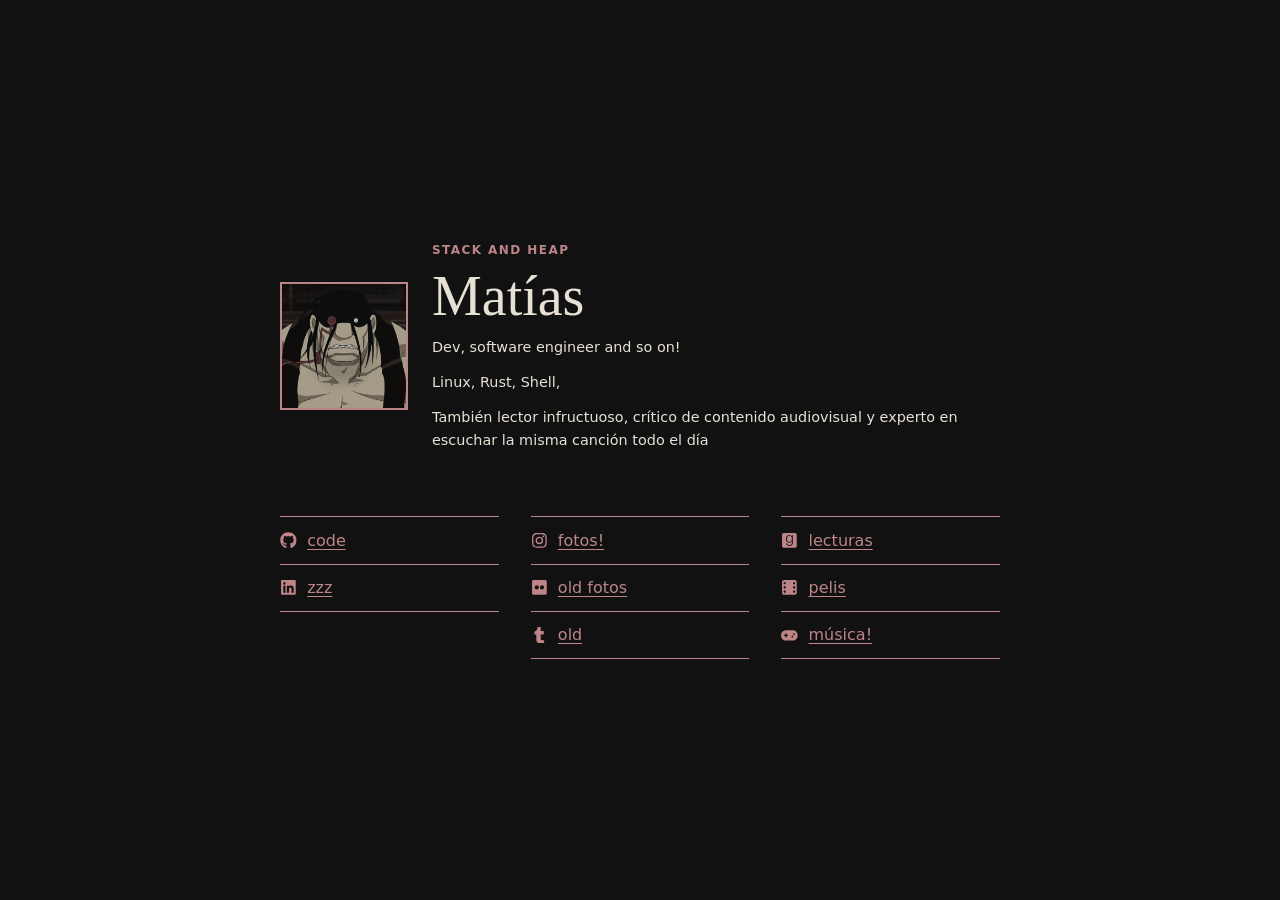
<file: index.html>
<!doctype html>
<html lang="es">
  <head>
    <meta charset="utf-8">
    <meta name="viewport" content="width=device-width, initial-scale=1">
    <meta name="description" content="Página personal de Matías: código, fotografía, libros, cine y otros enlaces.">
    <title>Matías — Stack and Heap</title>
    <link rel="stylesheet" href="style.css">
  </head>
  <body>
    <svg aria-hidden="true" focusable="false" style="display: none">
        <!--! Font Awesome Free 7.2.0 by @fontawesome - https://fontawesome.com License - https://fontawesome.com/license/free (Icons: CC BY 4.0, Fonts: SIL OFL 1.1, Code: MIT License) Copyright 2026 Fonticons, Inc. -->
        <symbol id="github" viewBox="0 0 512 512"><path fill="currentColor" d="M173.9 397.4c0 2-2.3 3.6-5.2 3.6-3.3 .3-5.6-1.3-5.6-3.6 0-2 2.3-3.6 5.2-3.6 3-.3 5.6 1.3 5.6 3.6zm-31.1-4.5c-.7 2 1.3 4.3 4.3 4.9 2.6 1 5.6 0 6.2-2s-1.3-4.3-4.3-5.2c-2.6-.7-5.5 .3-6.2 2.3zm44.2-1.7c-2.9 .7-4.9 2.6-4.6 4.9 .3 2 2.9 3.3 5.9 2.6 2.9-.7 4.9-2.6 4.6-4.6-.3-1.9-3-3.2-5.9-2.9zM252.8 8c-138.7 0-244.8 105.3-244.8 244 0 110.9 69.8 205.8 169.5 239.2 12.8 2.3 17.3-5.6 17.3-12.1 0-6.2-.3-40.4-.3-61.4 0 0-70 15-84.7-29.8 0 0-11.4-29.1-27.8-36.6 0 0-22.9-15.7 1.6-15.4 0 0 24.9 2 38.6 25.8 21.9 38.6 58.6 27.5 72.9 20.9 2.3-16 8.8-27.1 16-33.7-55.9-6.2-112.3-14.3-112.3-110.5 0-27.5 7.6-41.3 23.6-58.9-2.6-6.5-11.1-33.3 2.6-67.9 20.9-6.5 69 27 69 27 20-5.6 41.5-8.5 62.8-8.5s42.8 2.9 62.8 8.5c0 0 48.1-33.6 69-27 13.7 34.7 5.2 61.4 2.6 67.9 16 17.7 25.8 31.5 25.8 58.9 0 96.5-58.9 104.2-114.8 110.5 9.2 7.9 17 22.9 17 46.4 0 33.7-.3 75.4-.3 83.6 0 6.5 4.6 14.4 17.3 12.1 100-33.2 167.8-128.1 167.8-239 0-138.7-112.5-244-251.2-244zM105.2 352.9c-1.3 1-1 3.3 .7 5.2 1.6 1.6 3.9 2.3 5.2 1 1.3-1 1-3.3-.7-5.2-1.6-1.6-3.9-2.3-5.2-1zm-10.8-8.1c-.7 1.3 .3 2.9 2.3 3.9 1.6 1 3.6 .7 4.3-.7 .7-1.3-.3-2.9-2.3-3.9-2-.6-3.6-.3-4.3 .7zm32.4 35.6c-1.6 1.3-1 4.3 1.3 6.2 2.3 2.3 5.2 2.6 6.5 1 1.3-1.3 .7-4.3-1.3-6.2-2.2-2.3-5.2-2.6-6.5-1zm-11.4-14.7c-1.6 1-1.6 3.6 0 5.9s4.3 3.3 5.6 2.3c1.6-1.3 1.6-3.9 0-6.2-1.4-2.3-4-3.3-5.6-2z"/></symbol>
        <symbol id="linkedin" viewBox="0 0 448 512"><path fill="currentColor" d="M416 32L31.9 32C14.3 32 0 46.5 0 64.3L0 447.7C0 465.5 14.3 480 31.9 480L416 480c17.6 0 32-14.5 32-32.3l0-383.4C448 46.5 433.6 32 416 32zM135.4 416l-66.4 0 0-213.8 66.5 0 0 213.8-.1 0zM102.2 96a38.5 38.5 0 1 1 0 77 38.5 38.5 0 1 1 0-77zM384.3 416l-66.4 0 0-104c0-24.8-.5-56.7-34.5-56.7-34.6 0-39.9 27-39.9 54.9l0 105.8-66.4 0 0-213.8 63.7 0 0 29.2 .9 0c8.9-16.8 30.6-34.5 62.9-34.5 67.2 0 79.7 44.3 79.7 101.9l0 117.2z"/></symbol>
        <symbol id="flickr" viewBox="0 0 448 512"><path fill="currentColor" d="M400 32L48 32C21.5 32 0 53.5 0 80L0 432c0 26.5 21.5 48 48 48l352 0c26.5 0 48-21.5 48-48l0-352c0-26.5-21.5-48-48-48zM144.5 192a63.5 63.5 0 1 1 0 127 63.5 63.5 0 1 1 0-127zm159 0a63.5 63.5 0 1 1 0 127 63.5 63.5 0 1 1 0-127z"/></symbol>
        <symbol id="instagram" viewBox="0 0 448 512"><path fill="currentColor" d="M224.3 141a115 115 0 1 0 -.6 230 115 115 0 1 0 .6-230zm-.6 40.4a74.6 74.6 0 1 1 .6 149.2 74.6 74.6 0 1 1 -.6-149.2zm93.4-45.1a26.8 26.8 0 1 1 53.6 0 26.8 26.8 0 1 1 -53.6 0zm129.7 27.2c-1.7-35.9-9.9-67.7-36.2-93.9-26.2-26.2-58-34.4-93.9-36.2-37-2.1-147.9-2.1-184.9 0-35.8 1.7-67.6 9.9-93.9 36.1s-34.4 58-36.2 93.9c-2.1 37-2.1 147.9 0 184.9 1.7 35.9 9.9 67.7 36.2 93.9s58 34.4 93.9 36.2c37 2.1 147.9 2.1 184.9 0 35.9-1.7 67.7-9.9 93.9-36.2 26.2-26.2 34.4-58 36.2-93.9 2.1-37 2.1-147.8 0-184.8zM399 388c-7.8 19.6-22.9 34.7-42.6 42.6-29.5 11.7-99.5 9-132.1 9s-102.7 2.6-132.1-9c-19.6-7.8-34.7-22.9-42.6-42.6-11.7-29.5-9-99.5-9-132.1s-2.6-102.7 9-132.1c7.8-19.6 22.9-34.7 42.6-42.6 29.5-11.7 99.5-9 132.1-9s102.7-2.6 132.1 9c19.6 7.8 34.7 22.9 42.6 42.6 11.7 29.5 9 99.5 9 132.1s2.7 102.7-9 132.1z"/></symbol>
        <symbol id="tumblr" viewBox="0 0 320 512"><path fill="currentColor" d="M309.9 480.3c-13.6 14.5-50 31.7-97.4 31.7-120.8 0-147-88.8-147-140.6l0-144-47.5 0c-5.5 0-10-4.5-10-10l0-68c0-7.2 4.5-13.6 11.3-16 62-21.8 81.5-76 84.3-117.1 .8-11 6.5-16.3 16.1-16.3l70.9 0c5.5 0 10 4.5 10 10l0 115.2 83 0c5.5 0 10 4.4 10 9.9l0 81.7c0 5.5-4.5 10-10 10l-83.4 0 0 133.2c0 34.2 23.7 53.6 68 35.8 4.8-1.9 9-3.2 12.7-2.2 3.5 .9 5.8 3.4 7.4 7.9l22 64.3c1.8 5 3.3 10.6-.4 14.5z"/></symbol>
        <symbol id="goodreads" viewBox="0 0 448 512"><path fill="currentColor" d="M299.9 191.2c5.1 37.3-4.7 79-35.9 100.7-22.3 15.5-52.8 14.1-70.8 5.7-37.1-17.3-49.5-58.6-46.8-97.2 4.3-60.9 40.9-87.9 75.3-87.5 46.9-.2 71.8 31.8 78.2 78.3zM448 88l0 336c0 30.9-25.1 56-56 56L56 480c-30.9 0-56-25.1-56-56L0 88C0 57.1 25.1 32 56 32l336 0c30.9 0 56 25.1 56 56zM330 313.2s-.1-34-.1-217.3l-29 0 0 40.3c-.8 .3-1.2-.5-1.6-1.2-9.6-20.7-35.9-46.3-76-46-51.9 .4-87.2 31.2-100.6 77.8-4.3 14.9-5.8 30.1-5.5 45.6 1.7 77.9 45.1 117.8 112.4 115.2 28.9-1.1 54.5-17 69-45.2 .5-1 1.1-1.9 1.7-2.9 .2 .1 .4 .1 .6 .2 .3 3.8 .2 30.7 .1 34.5-.2 14.8-2 29.5-7.2 43.5-7.8 21-22.3 34.7-44.5 39.5-17.8 3.9-35.6 3.8-53.2-1.2-21.5-6.1-36.5-19-41.1-41.8-.3-1.6-1.3-1.3-2.3-1.3l-26.8 0c.8 10.6 3.2 20.3 8.5 29.2 24.2 40.5 82.7 48.5 128.2 37.4 49.9-12.3 67.3-54.9 67.4-106.3z"/></symbol>
        <symbol id="camera" viewBox="0 0 512 512"><path fill="currentColor" d="M149.1 64.8L138.7 96 64 96C28.7 96 0 124.7 0 160L0 416c0 35.3 28.7 64 64 64l384 0c35.3 0 64-28.7 64-64l0-256c0-35.3-28.7-64-64-64l-74.7 0-10.4-31.2C356.4 45.2 338.1 32 317.4 32L194.6 32c-20.7 0-39 13.2-45.5 32.8zM256 192a96 96 0 1 1 0 192 96 96 0 1 1 0-192z"/></symbol>
        <symbol id="film" viewBox="0 0 448 512"><path fill="currentColor" d="M0 96C0 60.7 28.7 32 64 32l320 0c35.3 0 64 28.7 64 64l0 320c0 35.3-28.7 64-64 64L64 480c-35.3 0-64-28.7-64-64L0 96zM48 368l0 32c0 8.8 7.2 16 16 16l32 0c8.8 0 16-7.2 16-16l0-32c0-8.8-7.2-16-16-16l-32 0c-8.8 0-16 7.2-16 16zm304-16c-8.8 0-16 7.2-16 16l0 32c0 8.8 7.2 16 16 16l32 0c8.8 0 16-7.2 16-16l0-32c0-8.8-7.2-16-16-16l-32 0zM48 240l0 32c0 8.8 7.2 16 16 16l32 0c8.8 0 16-7.2 16-16l0-32c0-8.8-7.2-16-16-16l-32 0c-8.8 0-16 7.2-16 16zm304-16c-8.8 0-16 7.2-16 16l0 32c0 8.8 7.2 16 16 16l32 0c8.8 0 16-7.2 16-16l0-32c0-8.8-7.2-16-16-16l-32 0zM48 112l0 32c0 8.8 7.2 16 16 16l32 0c8.8 0 16-7.2 16-16l0-32c0-8.8-7.2-16-16-16L64 96c-8.8 0-16 7.2-16 16zM352 96c-8.8 0-16 7.2-16 16l0 32c0 8.8 7.2 16 16 16l32 0c8.8 0 16-7.2 16-16l0-32c0-8.8-7.2-16-16-16l-32 0z"/></symbol>
        <symbol id="gamepad" viewBox="0 0 640 512"><path fill="currentColor" d="M448 64c106 0 192 86 192 192S554 448 448 448l-256 0C86 448 0 362 0 256S86 64 192 64l256 0zM192 176c-13.3 0-24 10.7-24 24l0 32-32 0c-13.3 0-24 10.7-24 24s10.7 24 24 24l32 0 0 32c0 13.3 10.7 24 24 24s24-10.7 24-24l0-32 32 0c13.3 0 24-10.7 24-24s-10.7-24-24-24l-32 0 0-32c0-13.3-10.7-24-24-24zm240 96a32 32 0 1 0 0 64 32 32 0 1 0 0-64zm64-96a32 32 0 1 0 0 64 32 32 0 1 0 0-64z"/></symbol>
    </svg>
    <main class="page">
      <header class="profile">
        <img class="profile__image" src="img/profile.png" alt="Imagen de perfil de Matías" width="112" height="112">
        <div class="profile__content">
          <p class="profile__site">Stack and Heap</p>
          <h1>Matías</h1>
          <div class="profile__bio">
            <p>Dev, software engineer and so on!</p>
            <p>Linux, Rust, Shell, </p>
            <p>También lector infructuoso, crítico de contenido audiovisual y experto en escuchar la misma canción todo el día</p>
          </div>
        </div>
      </header>
      <nav class="directory" aria-label="Enlaces personales">
        <section class="link-group" aria-labelledby="work-heading">
          <ul class="link-list">
            <li><a href="https://github.com/tridimensionaal"><svg class="link-icon" aria-hidden="true" focusable="false"><use href="#github"></use></svg><span>code</span></a></li>
            <li><a href="https://linkedin.com/in/mseda4"><svg class="link-icon" aria-hidden="true" focusable="false"><use href="#linkedin"></use></svg><span>zzz</span></a></li>
          </ul>
        </section>
        <section class="link-group" aria-labelledby="social-heading">
          <ul class="link-list">
            <li><a href="https://www.instagram.com/tri__dimensional/"><svg class="link-icon" aria-hidden="true" focusable="false"><use href="#instagram"></use></svg><span>fotos!</span></a></li>
            <li><a href="https://www.flickr.com/photos/matiasnose/"><svg class="link-icon" aria-hidden="true" focusable="false"><use href="#flickr"></use></svg><span>old fotos</span></a></li>
            <li><a href="https://matrias.tumblr.com/"><svg class="link-icon" aria-hidden="true" focusable="false"><use href="#tumblr"></use></svg><span>old</span></a></li>
          </ul>
        </section>
        <section class="link-group" aria-labelledby="culture-heading">
          <ul class="link-list">
            <li><a href="https://www.goodreads.com/user/show/38227538-mat-as"><svg class="link-icon" aria-hidden="true" focusable="false"><use href="#goodreads"></use></svg><span>lecturas</span></a></li>
            <li><a href="https://letterboxd.com/tri__di/"><svg class="link-icon" aria-hidden="true" focusable="false"><use href="#film"></use></svg><span>pelis</span></a></li>
            <li><a href="https://rateyourmusic.com/~matiasnose"><svg class="link-icon" aria-hidden="true" focusable="false"><use href="#gamepad"></use></svg><span>música!</span></a></li>
          </ul>
        </section>
      </nav>
    </main>
  </body>
</html>
</file>
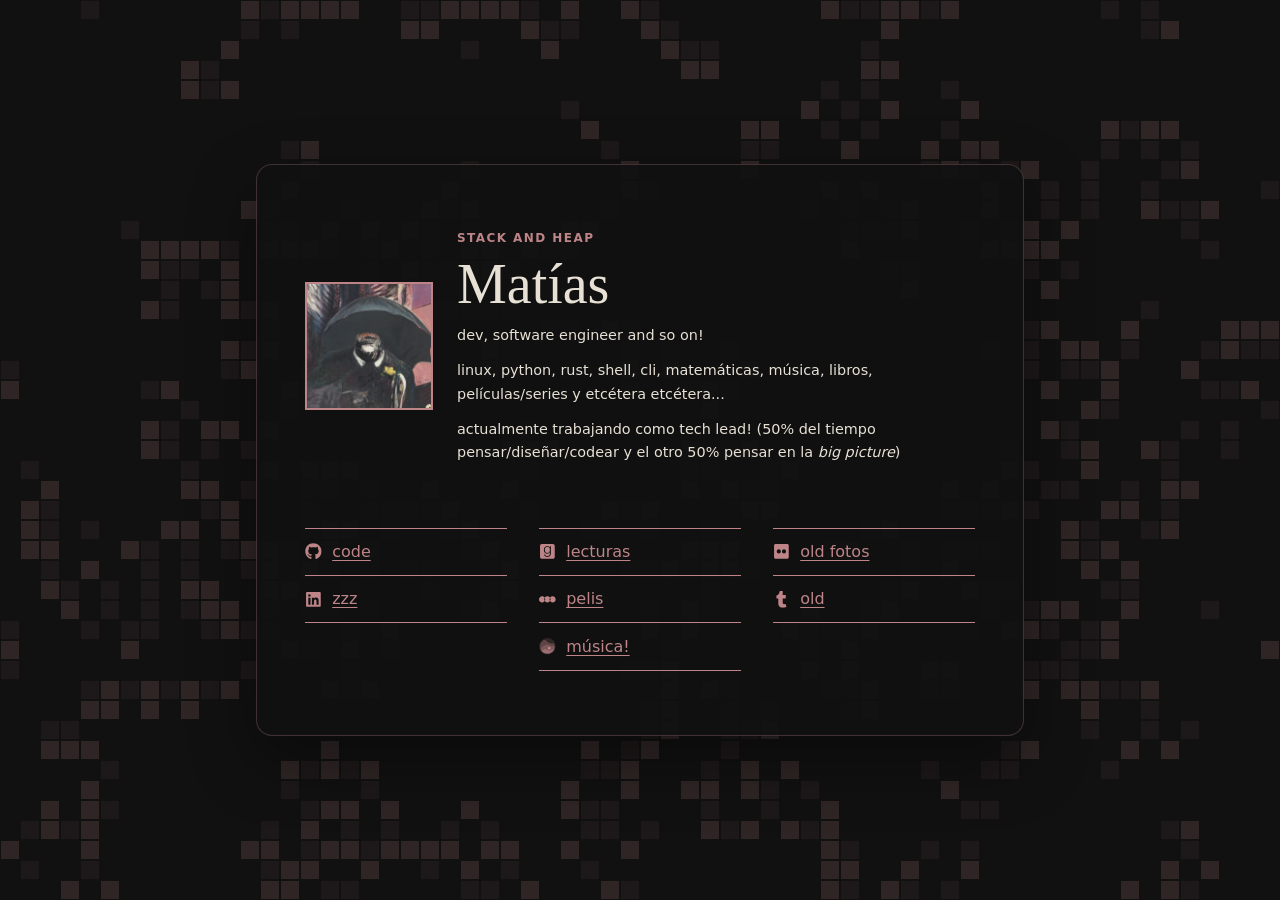
<file: public/index.html>
<!doctype html>
<html lang="es">
  <head>
    <meta charset="utf-8">
    <meta name="viewport" content="width=device-width, initial-scale=1">
    <meta name="description" content="Página personal de Matías: código, fotografía, libros, cine y otros enlaces.">
    <title>stack and heap</title>
    <link rel="stylesheet" href="style.css">
    <script src="game-of-life.js" defer></script>
  </head>
  <body>
    <canvas class="life-background" aria-hidden="true"></canvas>
    <svg aria-hidden="true" focusable="false" style="display: none">
        <!--! Font Awesome Free 7.2.0 by @fontawesome - https://fontawesome.com License - https://fontawesome.com/license/free (Icons: CC BY 4.0, Fonts: SIL OFL 1.1, Code: MIT License) Copyright 2026 Fonticons, Inc. -->
        <symbol id="github" viewBox="0 0 512 512"><path fill="currentColor" d="M173.9 397.4c0 2-2.3 3.6-5.2 3.6-3.3 .3-5.6-1.3-5.6-3.6 0-2 2.3-3.6 5.2-3.6 3-.3 5.6 1.3 5.6 3.6zm-31.1-4.5c-.7 2 1.3 4.3 4.3 4.9 2.6 1 5.6 0 6.2-2s-1.3-4.3-4.3-5.2c-2.6-.7-5.5 .3-6.2 2.3zm44.2-1.7c-2.9 .7-4.9 2.6-4.6 4.9 .3 2 2.9 3.3 5.9 2.6 2.9-.7 4.9-2.6 4.6-4.6-.3-1.9-3-3.2-5.9-2.9zM252.8 8c-138.7 0-244.8 105.3-244.8 244 0 110.9 69.8 205.8 169.5 239.2 12.8 2.3 17.3-5.6 17.3-12.1 0-6.2-.3-40.4-.3-61.4 0 0-70 15-84.7-29.8 0 0-11.4-29.1-27.8-36.6 0 0-22.9-15.7 1.6-15.4 0 0 24.9 2 38.6 25.8 21.9 38.6 58.6 27.5 72.9 20.9 2.3-16 8.8-27.1 16-33.7-55.9-6.2-112.3-14.3-112.3-110.5 0-27.5 7.6-41.3 23.6-58.9-2.6-6.5-11.1-33.3 2.6-67.9 20.9-6.5 69 27 69 27 20-5.6 41.5-8.5 62.8-8.5s42.8 2.9 62.8 8.5c0 0 48.1-33.6 69-27 13.7 34.7 5.2 61.4 2.6 67.9 16 17.7 25.8 31.5 25.8 58.9 0 96.5-58.9 104.2-114.8 110.5 9.2 7.9 17 22.9 17 46.4 0 33.7-.3 75.4-.3 83.6 0 6.5 4.6 14.4 17.3 12.1 100-33.2 167.8-128.1 167.8-239 0-138.7-112.5-244-251.2-244zM105.2 352.9c-1.3 1-1 3.3 .7 5.2 1.6 1.6 3.9 2.3 5.2 1 1.3-1 1-3.3-.7-5.2-1.6-1.6-3.9-2.3-5.2-1zm-10.8-8.1c-.7 1.3 .3 2.9 2.3 3.9 1.6 1 3.6 .7 4.3-.7 .7-1.3-.3-2.9-2.3-3.9-2-.6-3.6-.3-4.3 .7zm32.4 35.6c-1.6 1.3-1 4.3 1.3 6.2 2.3 2.3 5.2 2.6 6.5 1 1.3-1.3 .7-4.3-1.3-6.2-2.2-2.3-5.2-2.6-6.5-1zm-11.4-14.7c-1.6 1-1.6 3.6 0 5.9s4.3 3.3 5.6 2.3c1.6-1.3 1.6-3.9 0-6.2-1.4-2.3-4-3.3-5.6-2z"/></symbol>
        <symbol id="linkedin" viewBox="0 0 448 512"><path fill="currentColor" d="M416 32L31.9 32C14.3 32 0 46.5 0 64.3L0 447.7C0 465.5 14.3 480 31.9 480L416 480c17.6 0 32-14.5 32-32.3l0-383.4C448 46.5 433.6 32 416 32zM135.4 416l-66.4 0 0-213.8 66.5 0 0 213.8-.1 0zM102.2 96a38.5 38.5 0 1 1 0 77 38.5 38.5 0 1 1 0-77zM384.3 416l-66.4 0 0-104c0-24.8-.5-56.7-34.5-56.7-34.6 0-39.9 27-39.9 54.9l0 105.8-66.4 0 0-213.8 63.7 0 0 29.2 .9 0c8.9-16.8 30.6-34.5 62.9-34.5 67.2 0 79.7 44.3 79.7 101.9l0 117.2z"/></symbol>
        <symbol id="flickr" viewBox="0 0 448 512"><path fill="currentColor" d="M400 32L48 32C21.5 32 0 53.5 0 80L0 432c0 26.5 21.5 48 48 48l352 0c26.5 0 48-21.5 48-48l0-352c0-26.5-21.5-48-48-48zM144.5 192a63.5 63.5 0 1 1 0 127 63.5 63.5 0 1 1 0-127zm159 0a63.5 63.5 0 1 1 0 127 63.5 63.5 0 1 1 0-127z"/></symbol>
        <symbol id="instagram" viewBox="0 0 448 512"><path fill="currentColor" d="M224.3 141a115 115 0 1 0 -.6 230 115 115 0 1 0 .6-230zm-.6 40.4a74.6 74.6 0 1 1 .6 149.2 74.6 74.6 0 1 1 -.6-149.2zm93.4-45.1a26.8 26.8 0 1 1 53.6 0 26.8 26.8 0 1 1 -53.6 0zm129.7 27.2c-1.7-35.9-9.9-67.7-36.2-93.9-26.2-26.2-58-34.4-93.9-36.2-37-2.1-147.9-2.1-184.9 0-35.8 1.7-67.6 9.9-93.9 36.1s-34.4 58-36.2 93.9c-2.1 37-2.1 147.9 0 184.9 1.7 35.9 9.9 67.7 36.2 93.9s58 34.4 93.9 36.2c37 2.1 147.9 2.1 184.9 0 35.9-1.7 67.7-9.9 93.9-36.2 26.2-26.2 34.4-58 36.2-93.9 2.1-37 2.1-147.8 0-184.8zM399 388c-7.8 19.6-22.9 34.7-42.6 42.6-29.5 11.7-99.5 9-132.1 9s-102.7 2.6-132.1-9c-19.6-7.8-34.7-22.9-42.6-42.6-11.7-29.5-9-99.5-9-132.1s-2.6-102.7 9-132.1c7.8-19.6 22.9-34.7 42.6-42.6 29.5-11.7 99.5-9 132.1-9s102.7-2.6 132.1 9c19.6 7.8 34.7 22.9 42.6 42.6 11.7 29.5 9 99.5 9 132.1s2.7 102.7-9 132.1z"/></symbol>
        <symbol id="tumblr" viewBox="0 0 320 512"><path fill="currentColor" d="M309.9 480.3c-13.6 14.5-50 31.7-97.4 31.7-120.8 0-147-88.8-147-140.6l0-144-47.5 0c-5.5 0-10-4.5-10-10l0-68c0-7.2 4.5-13.6 11.3-16 62-21.8 81.5-76 84.3-117.1 .8-11 6.5-16.3 16.1-16.3l70.9 0c5.5 0 10 4.5 10 10l0 115.2 83 0c5.5 0 10 4.4 10 9.9l0 81.7c0 5.5-4.5 10-10 10l-83.4 0 0 133.2c0 34.2 23.7 53.6 68 35.8 4.8-1.9 9-3.2 12.7-2.2 3.5 .9 5.8 3.4 7.4 7.9l22 64.3c1.8 5 3.3 10.6-.4 14.5z"/></symbol>
        <symbol id="goodreads" viewBox="0 0 448 512"><path fill="currentColor" d="M299.9 191.2c5.1 37.3-4.7 79-35.9 100.7-22.3 15.5-52.8 14.1-70.8 5.7-37.1-17.3-49.5-58.6-46.8-97.2 4.3-60.9 40.9-87.9 75.3-87.5 46.9-.2 71.8 31.8 78.2 78.3zM448 88l0 336c0 30.9-25.1 56-56 56L56 480c-30.9 0-56-25.1-56-56L0 88C0 57.1 25.1 32 56 32l336 0c30.9 0 56 25.1 56 56zM330 313.2s-.1-34-.1-217.3l-29 0 0 40.3c-.8 .3-1.2-.5-1.6-1.2-9.6-20.7-35.9-46.3-76-46-51.9 .4-87.2 31.2-100.6 77.8-4.3 14.9-5.8 30.1-5.5 45.6 1.7 77.9 45.1 117.8 112.4 115.2 28.9-1.1 54.5-17 69-45.2 .5-1 1.1-1.9 1.7-2.9 .2 .1 .4 .1 .6 .2 .3 3.8 .2 30.7 .1 34.5-.2 14.8-2 29.5-7.2 43.5-7.8 21-22.3 34.7-44.5 39.5-17.8 3.9-35.6 3.8-53.2-1.2-21.5-6.1-36.5-19-41.1-41.8-.3-1.6-1.3-1.3-2.3-1.3l-26.8 0c.8 10.6 3.2 20.3 8.5 29.2 24.2 40.5 82.7 48.5 128.2 37.4 49.9-12.3 67.3-54.9 67.4-106.3z"/></symbol>
        <symbol id="camera" viewBox="0 0 512 512"><path fill="currentColor" d="M149.1 64.8L138.7 96 64 96C28.7 96 0 124.7 0 160L0 416c0 35.3 28.7 64 64 64l384 0c35.3 0 64-28.7 64-64l0-256c0-35.3-28.7-64-64-64l-74.7 0-10.4-31.2C356.4 45.2 338.1 32 317.4 32L194.6 32c-20.7 0-39 13.2-45.5 32.8zM256 192a96 96 0 1 1 0 192 96 96 0 1 1 0-192z"/></symbol>
        <symbol id="letterboxd" viewBox="0 0 24 24"><path fill="currentColor" d="M8.224 14.352a4.447 4.447 0 0 1-3.775 2.092C1.992 16.444 0 14.454 0 12s1.992-4.444 4.45-4.444c1.592 0 2.988.836 3.774 2.092-.427.682-.673 1.488-.673 2.352s.246 1.67.673 2.352zM15.101 12c0-.864.247-1.67.674-2.352-.786-1.256-2.183-2.092-3.775-2.092s-2.989.836-3.775 2.092c.427.682.674 1.488.674 2.352s-.247 1.67-.674 2.352c.786 1.256 2.183 2.092 3.775 2.092s2.989-.836 3.775-2.092A4.42 4.42 0 0 1 15.1 12zm4.45-4.444a4.447 4.447 0 0 0-3.775 2.092c.427.682.673 1.488.673 2.352s-.246 1.67-.673 2.352a4.447 4.447 0 0 0 3.775 2.092C22.008 16.444 24 14.454 24 12s-1.992-4.444-4.45-4.444z"/></symbol>
        <symbol id="rateyourmusic" viewBox="0 0 143 143">
          <circle cx="71.174" cy="71.411" r="71" fill="currentColor" opacity="0.18"/>
          <path fill="currentColor" opacity="0.35" d="M132.776 63.058c-.836-6.265-2.506-12.112-5.012-17.541-11.903 1.044-31.115 1.67-41.974-2.715-16.497-6.891-27.356-34.664-47.403-24.432C20.638 29.438 8.943 48.858 8.943 71.411c0 5.847.836 11.485 2.297 16.706 9.815-8.771 30.489-25.268 49.074-30.28 25.059-6.682 26.729 8.771 47.403 10.024 9.606.626 18.376-1.88 25.059-4.803Z"/>
          <path fill="currentColor" opacity="0.55" d="M132.777 63.267c-6.682 2.923-15.453 5.22-25.059 4.803-20.673-1.253-22.344-16.915-47.611-10.024-18.377 5.012-39.05 21.718-49.074 30.28 2.088 7.1 5.221 13.782 9.606 19.838 6.682-5.639 14.826-10.859 23.806-12.739 25.685-5.429 25.685 12.947 47.403 10.442 11.903-1.462 28.191-12.947 40.511-22.971.627-3.55 1.045-7.309 1.045-11.068 0-3.132-.209-5.847-.627-8.561Z"/>
          <path fill="currentColor" opacity="0.78" d="M44.444 95.216c-8.979 1.88-17.123 7.1-23.806 12.739 11.277 15.661 29.653 25.894 50.536 25.894 30.697 0 55.964-22.136 61.185-51.162-12.321 10.024-28.609 21.509-40.512 22.971-21.717 2.505-21.717-16.08-47.403-10.442Z"/>
          <path fill="currentColor" d="M97.277 83.105c2.506 6.264.209 13.156-5.638 15.662-5.638 2.297-12.321-.836-15.035-6.892-2.506-6.264-.209-13.156 5.638-15.662 5.847-2.505 12.529.627 15.035 6.892Z"/>
        </symbol>
    </svg>
    <main class="page">
      <header class="profile">
        <img class="profile__image" src="img/profile-bacon.png" alt="Imagen de perfil de Matías" width="112" height="112">
        <div class="profile__identity">
          <p class="profile__site">stack and heap</p>
          <h1>Matías</h1>
        </div>
        <div class="profile__bio">
          <p>dev, software engineer and so on!</p>
          <p>linux, python, rust, shell, cli, matemáticas, música, libros, películas/series y etcétera etcétera...</p>
          <p> actualmente trabajando como tech lead! (50% del tiempo pensar/diseñar/codear y el otro 50% pensar en la <i>big picture</i>) </p>
        </div>
      </header>
      <nav class="directory" aria-label="enlaces">
        <section class="link-group" aria-labelledby="work-heading">
          <ul class="link-list">
            <li><a href="https://github.com/tridimensionaal"><svg class="link-icon" aria-hidden="true" focusable="false"><use href="#github"></use></svg><span>code</span></a></li>
            <li><a href="https://linkedin.com/in/mseda4"><svg class="link-icon" aria-hidden="true" focusable="false"><use href="#linkedin"></use></svg><span>zzz</span></a></li>
          </ul>
        </section>

        <section class="link-group" aria-labelledby="culture-heading">
          <ul class="link-list">
            <li><a href="https://www.goodreads.com/user/show/38227538-mat-as"><svg class="link-icon" aria-hidden="true" focusable="false"><use href="#goodreads"></use></svg><span>lecturas</span></a></li>
            <li><a href="https://letterboxd.com/tri__di/"><svg class="link-icon" aria-hidden="true" focusable="false"><use href="#letterboxd"></use></svg><span>pelis</span></a></li>
            <li><a href="https://rateyourmusic.com/~matiasnose"><svg class="link-icon" aria-hidden="true" focusable="false"><use href="#rateyourmusic"></use></svg><span>música!</span></a></li>
          </ul>
        </section>

        <section class="link-group" aria-labelledby="social-heading">
          <ul class="link-list">
            <li><a href="https://www.flickr.com/photos/matiasnose/"><svg class="link-icon" aria-hidden="true" focusable="false"><use href="#flickr"></use></svg><span>old fotos</span></a></li>
            <li><a href="https://matrias.tumblr.com/"><svg class="link-icon" aria-hidden="true" focusable="false"><use href="#tumblr"></use></svg><span>old</span></a></li>
          </ul>
        </section>
      </nav>
    </main>
  </body>
</html>
</file>
<file: style.css>
:root {
  color-scheme: dark;
  --color-background: #111111;
  --color-text: #e7e1d5;
  --color-accent: #bd8588;
}

*,
*::before,
*::after { box-sizing: border-box; }

html { background: var(--color-background); }

body {
  margin: 0;
  display: flex;
  min-height: 100vh;
  min-height: 100svh;
  background: var(--color-background);
  color: var(--color-text);
  font-family: system-ui, -apple-system, BlinkMacSystemFont, "Segoe UI", sans-serif;
  font-size: 1rem;
  line-height: 1.6;
}

::selection { background: var(--color-accent); color: var(--color-background); }

.page { width: 100%; max-width: 48rem; margin: auto; padding: 4rem 1.5rem; }

.profile { display: grid; grid-template-columns: 1fr; gap: 1.5rem; align-items: center; margin-block-end: 4rem; }

.profile__image { display: block; width: 8rem; height: 8rem; border: 0.125rem solid var(--color-accent); object-fit: cover; }

.profile__site, .profile__bio, h1, h2 { margin-block-start: 0; }

.profile__site { margin-block-end: 0.5rem; color: var(--color-accent); font-size: 0.75rem; font-weight: 700; letter-spacing: 0.12em; text-transform: uppercase; }

h1, h2 { font-family: Georgia, "Times New Roman", serif; }
h1 { margin-block-end: 0.75rem; font-size: clamp(2.25rem, 7vw, 3.5rem); font-weight: 400; line-height: 1; }
.profile__bio { margin-block-end: 0; font-size: 0.9rem; }
.profile__bio > p { margin: 0; }
.profile__bio > p + p { margin-block-start: 0.75rem; }
.directory { display: grid; grid-template-columns: 1fr; gap: 3rem 2rem; }
.link-group h2 { margin-block-end: 1rem; color: var(--color-text); font-size: 1rem; font-weight: 400; line-height: 1.3; }
.link-list { margin: 0; padding: 0; list-style: none; }
.link-list li { border-block-start: 0.0625rem solid var(--color-accent); }
.link-list li:last-child { border-block-end: 0.0625rem solid var(--color-accent); }
.link-list a { display: flex; align-items: center; gap: 0.65rem; padding-block: 0.65rem; color: var(--color-accent); overflow-wrap: anywhere; text-decoration-line: underline; text-decoration-thickness: 0.08em; text-underline-offset: 0.18em; }
.link-icon { width: 1.05rem; height: 1.05rem; flex: 0 0 1.05rem; color: currentColor; }
.link-list a:hover { text-underline-offset: 0.28em; }
.link-list a:focus-visible { outline: 0.1875rem solid var(--color-accent); outline-offset: 0.25rem; text-underline-offset: 0.28em; }

@media (min-width: 36rem) {
  .profile { grid-template-columns: 8rem 1fr; }
  .directory { grid-template-columns: repeat(2, minmax(0, 1fr)); }
}

@media (min-width: 48rem) { .directory { grid-template-columns: repeat(3, minmax(0, 1fr)); } }
</file>
<file: public/style.css>
:root {
  color-scheme: dark;
  --color-background: #111111;
  --color-text: #e7e1d5;
  --color-accent: #bd8588;
}

*,
*::before,
*::after { box-sizing: border-box; }

html { background: var(--color-background); }

body {
  margin: 0;
  display: flex;
  min-height: 100vh;
  min-height: 100svh;
  padding: clamp(1.75rem, 8vw, 2.5rem);
  background: var(--color-background);
  color: var(--color-text);
  font-family: system-ui, -apple-system, BlinkMacSystemFont, "Segoe UI", sans-serif;
  font-size: 1rem;
  line-height: 1.6;
}

::selection { background: var(--color-accent); color: var(--color-background); }

.life-background {
  position: fixed;
  inset: 0;
  width: 100%;
  height: 100%;
  pointer-events: none;
}

.page {
  position: relative;
  width: 100%;
  max-width: 22rem;
  margin: auto;
  padding: 1.25rem 1rem;
  border: 0.0625rem solid rgba(189, 133, 136, 0.28);
  border-radius: 1rem;
  background: rgba(17, 17, 17, 0.9);
  box-shadow: 0 1.5rem 4rem rgba(0, 0, 0, 0.38);
}

.profile { display: grid; grid-template-columns: 4.5rem minmax(0, 1fr); grid-template-areas: "image identity" "bio bio"; gap: 0.75rem 1rem; margin-block-end: 1.5rem; }

.profile__image { grid-area: image; display: block; width: 4.5rem; height: 4.5rem; border: 0.125rem solid var(--color-accent); object-fit: cover; }
.profile__identity { grid-area: identity; align-self: center; }

.profile__site, .profile__bio, h1, h2 { margin-block-start: 0; }

.profile__site { margin-block-end: 0.35rem; color: var(--color-accent); font-size: 0.65rem; font-weight: 700; letter-spacing: 0.12em; text-transform: uppercase; }

h1, h2 { font-family: Georgia, "Times New Roman", serif; }
h1 { margin-block-end: 0; font-size: 1.75rem; font-weight: 400; line-height: 1; }
.profile__bio { grid-area: bio; margin-block-end: 0; font-size: 0.78rem; line-height: 1.4; }
.profile__bio > p { margin: 0; }
.profile__bio > p + p { margin-block-start: 0.4rem; }
.directory { display: grid; grid-template-columns: repeat(3, minmax(0, 1fr)); gap: 0.4rem; }
.link-group, .link-list { display: contents; }
.link-group h2 { margin-block-end: 1rem; color: var(--color-text); font-size: 1rem; font-weight: 400; line-height: 1.3; }
.link-list { margin: 0; padding: 0; list-style: none; }
.link-list li { min-width: 0; }
.link-group:nth-child(1) .link-list li:nth-child(1) { order: 1; }
.link-group:nth-child(2) .link-list li:nth-child(1) { order: 2; }
.link-group:nth-child(3) .link-list li:nth-child(1) { order: 3; }
.link-group:nth-child(1) .link-list li:nth-child(2) { order: 4; }
.link-group:nth-child(2) .link-list li:nth-child(2) { order: 5; }
.link-group:nth-child(3) .link-list li:nth-child(2) { order: 6; }
.link-group:nth-child(2) .link-list li:nth-child(3) { grid-column: 2; order: 7; }
.link-list a { display: flex; min-height: 3rem; height: 100%; flex-direction: column; align-items: center; justify-content: center; gap: 0.2rem; padding: 0.25rem 0.1rem; border: 0.0625rem solid rgba(189, 133, 136, 0.2); border-radius: 0.5rem; background: rgba(189, 133, 136, 0.05); color: var(--color-accent); font-size: 0.65rem; line-height: 1.1; overflow-wrap: anywhere; text-align: center; text-decoration: none; }
.link-icon { width: 1rem; height: 1rem; flex: 0 0 1rem; color: currentColor; }
.link-list a:hover { border-color: rgba(189, 133, 136, 0.55); background: rgba(189, 133, 136, 0.1); }
.link-list a:focus-visible { outline: 0.1875rem solid var(--color-accent); outline-offset: 0.25rem; text-underline-offset: 0.28em; }

@media (min-width: 36rem) {
  body { padding: clamp(1.25rem, 4vw, 2.5rem); }
  .page { max-width: 48rem; padding: clamp(2rem, 7vw, 4rem) clamp(1.25rem, 5vw, 3rem); }
  .profile { grid-template-columns: 8rem 1fr; grid-template-areas: "image identity" "image bio"; gap: 0.75rem 1.5rem; margin-block-end: 4rem; }
  .profile__image { width: 8rem; height: 8rem; align-self: center; }
  .profile__identity { align-self: end; }
  .profile__site { margin-block-end: 0.5rem; font-size: 0.75rem; }
  h1 { font-size: clamp(2.25rem, 7vw, 3.5rem); }
  .profile__bio { font-size: 0.9rem; line-height: inherit; }
  .profile__bio > p + p { margin-block-start: 0.75rem; }
  .directory { grid-template-columns: repeat(2, minmax(0, 1fr)); gap: 3rem 2rem; }
  .link-group, .link-list { display: block; }
  .link-list li { border-block-start: 0.0625rem solid var(--color-accent); }
  .link-list li:last-child { border-block-end: 0.0625rem solid var(--color-accent); }
  .link-list a { min-height: 0; flex-direction: row; justify-content: flex-start; gap: 0.65rem; padding: 0.65rem 0; border: 0; border-radius: 0; background: transparent; font-size: 1rem; line-height: inherit; text-align: start; text-decoration-line: underline; text-decoration-thickness: 0.08em; text-underline-offset: 0.18em; }
  .link-list a:hover { background: transparent; text-underline-offset: 0.28em; }
  .link-icon { width: 1.05rem; height: 1.05rem; flex-basis: 1.05rem; }
}

@media (min-width: 48rem) { .directory { grid-template-columns: repeat(3, minmax(0, 1fr)); } }
</file>
